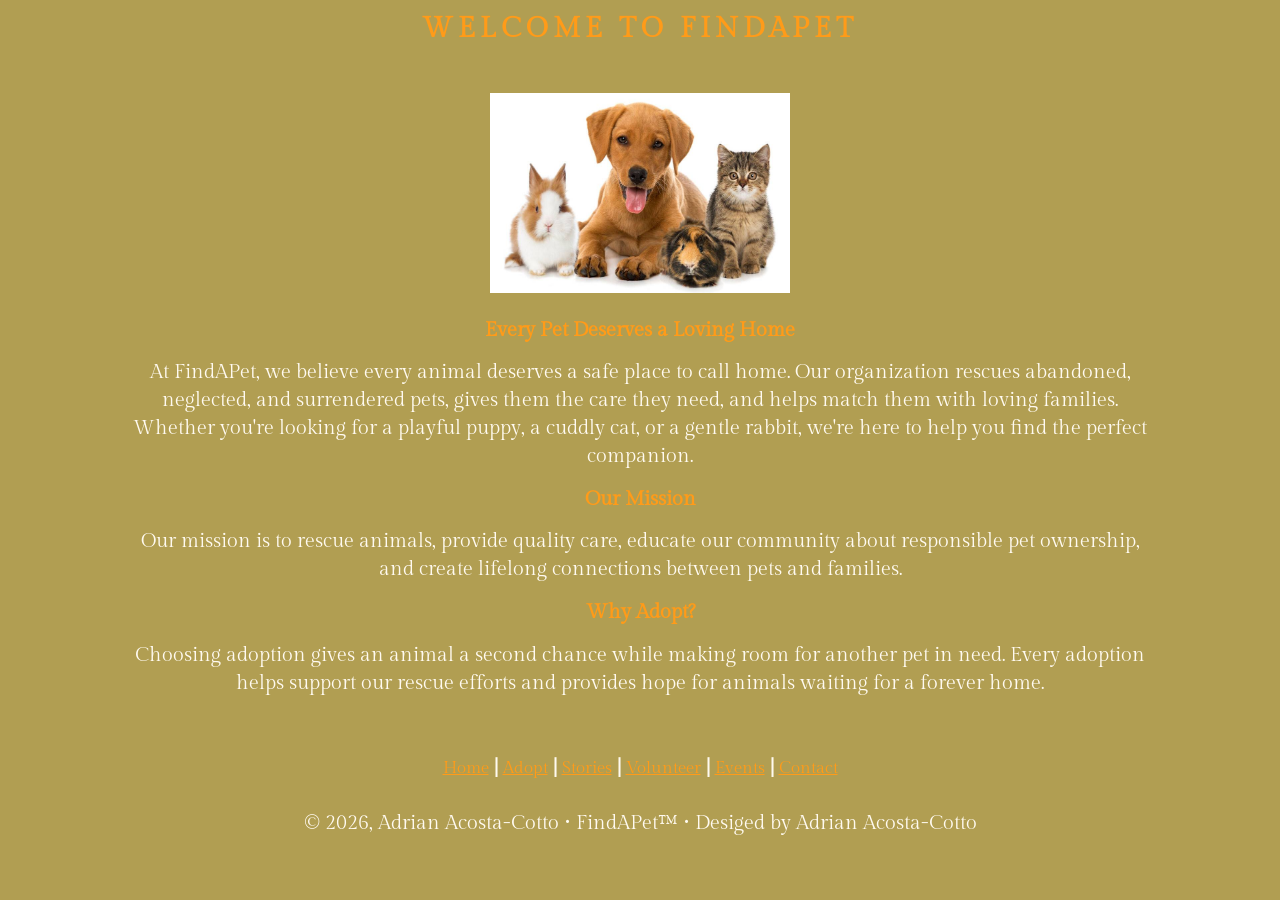
<file: index.html>
<!DOCTYPE html>
<html lang="en">
<head>
    <meta charset="utf-8">
    <title>FindAPet Home Page</title>
<link rel="preconnect" href="https://fonts.googleapis.com">
<link rel="preconnect" href="https://fonts.gstatic.com" crossorigin>
<link href="https://fonts.googleapis.com/css2?family=Gilda+Display&display=swap" rel="stylesheet">
<link rel="stylesheet" href="style.css">
<head>



</head>

<header>
    <h1>Welcome to FindAPet</h1>
</header>

<img src="images/image1.jpg" width="300" height="200" alt="Happy pets">

<h2>Every Pet Deserves a Loving Home</h2>

<Body>At FindAPet, we believe every animal deserves a safe place to call home. Our organization rescues abandoned, neglected, and surrendered pets, gives them the care they need, and helps match them with loving families. Whether you're looking for a playful puppy, a cuddly cat, or a gentle rabbit, we're here to help you find the perfect companion.</Body>

<h2>Our Mission</h2>

<Body>Our mission is to rescue animals, provide quality care, educate our community about responsible pet ownership, and create lifelong connections between pets and families.</Body>

<h2>Why Adopt?</h2>

<Body>Choosing adoption gives an animal a second chance while making room for another pet in need. Every adoption helps support our rescue efforts and provides hope for animals waiting for a forever home.</Body>



<br>
<br>
<br>

<footer style="text-align: center">
    <b><a href="index.html">Home</a> | <a href="adopt.html">Adopt</a> | <a href="stories.html">Stories</a> | <a href="volunteer.html">Volunteer</a> | <a href="events.html">Events</a> | <a href="contact.html">Contact</a>
    </footer>
<br>
<footer>© 2026, Adrian Acosta-Cotto • FindAPet™ • Desiged by Adrian Acosta-Cotto</footer>
</file>
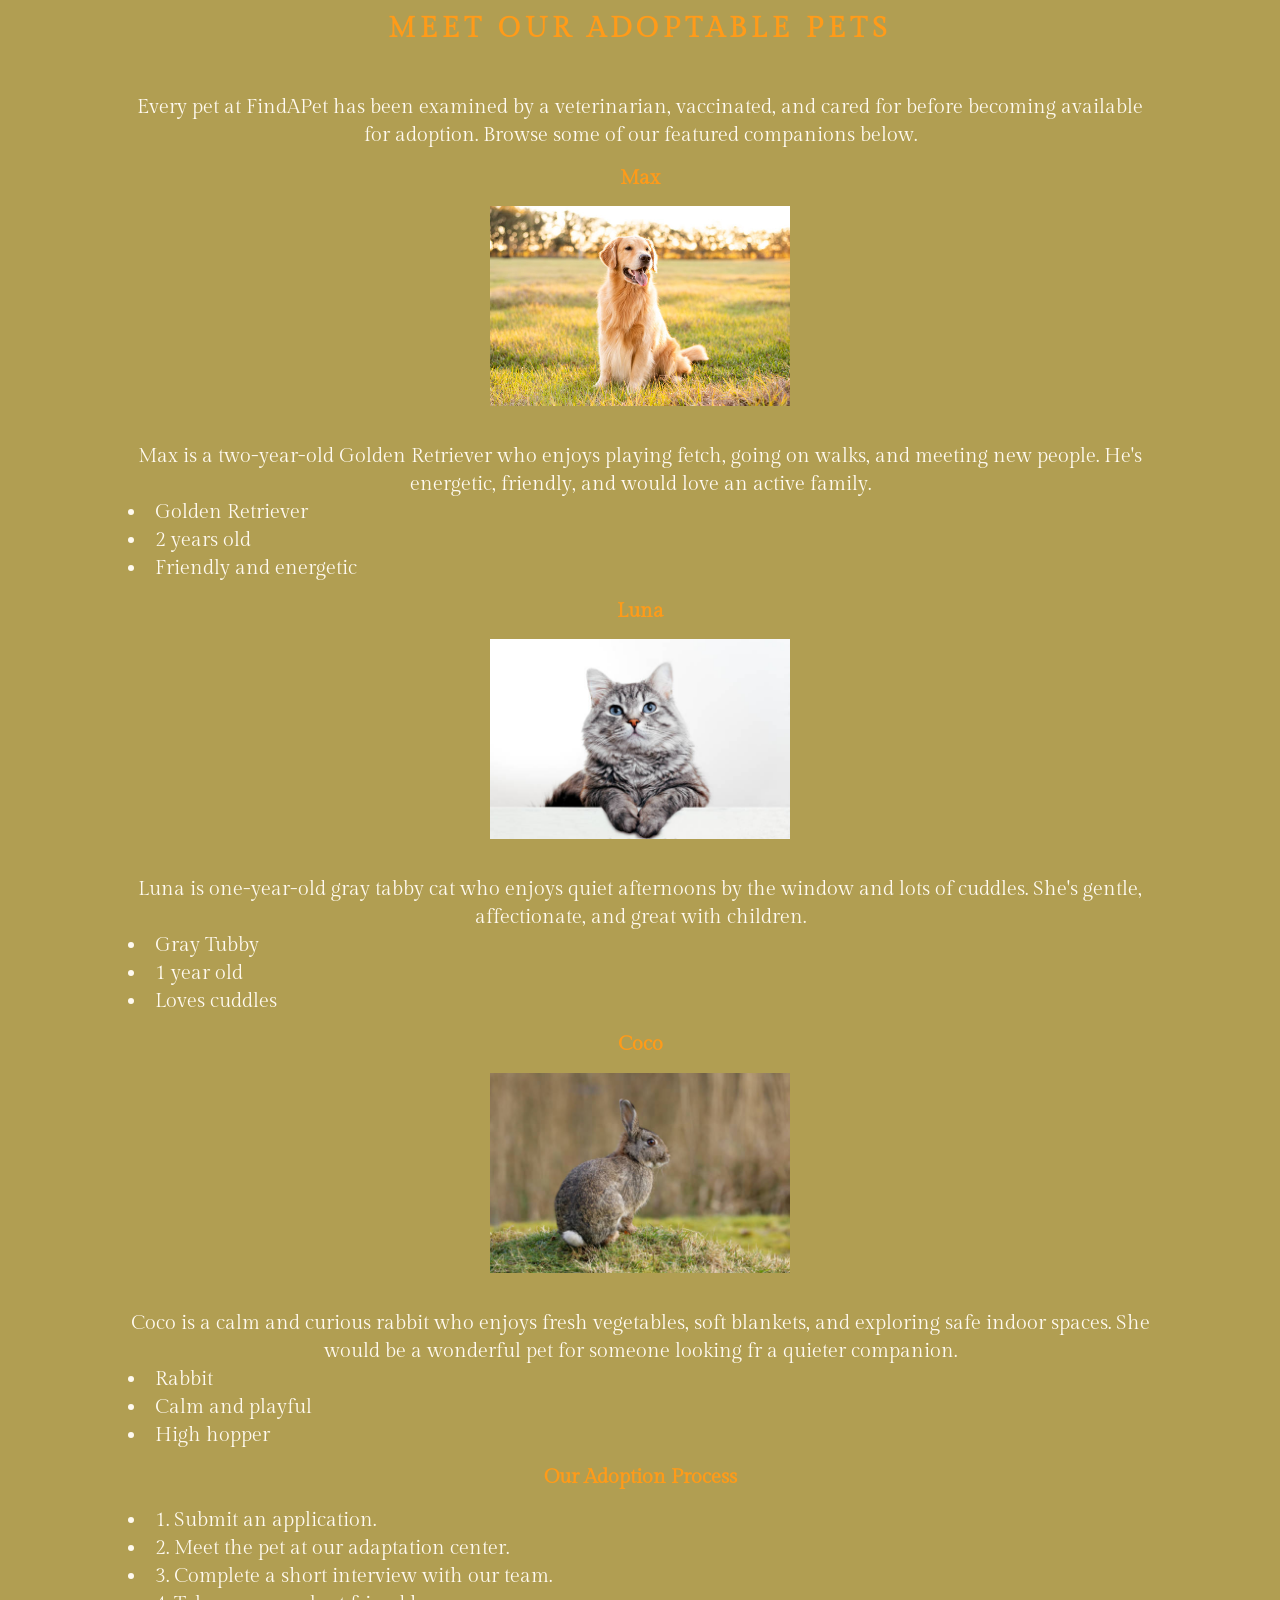
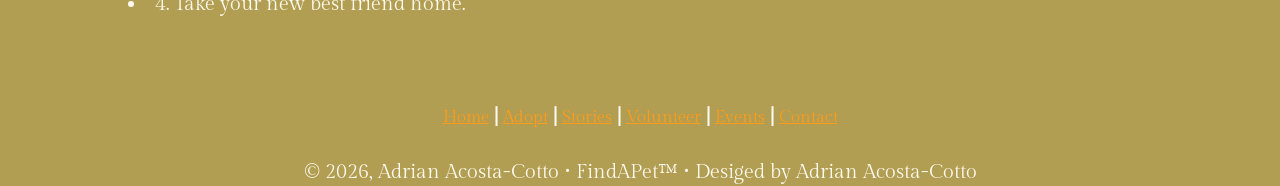
<file: adopt.html>
<!DOCTYPE html>
<html lang="en">
<head>
    <meta charset="utf-8">
    <title>FindAPet Adoption Page</title>
<link rel="preconnect" href="https://fonts.googleapis.com">
<link rel="preconnect" href="https://fonts.gstatic.com" crossorigin>
<link href="https://fonts.googleapis.com/css2?family=Gilda+Display&display=swap" rel="stylesheet">
<link rel="stylesheet" href="style.css">
<head>



</head>

<header>
    <h1>Meet Our Adoptable Pets</h1>
</header>

<body>Every pet at FindAPet has been examined by a veterinarian, vaccinated, and cared for before becoming available for adoption. Browse some of our featured companions below.</body>

<h2>Max</h2>

<img src="images/max_image.jpg" width="300" height="200" alt="Max the golden retriever"><br>
<br>

<body>Max is a two-year-old Golden Retriever who enjoys playing fetch, going on walks, and meeting new people. He's energetic, friendly, and would love an active family.</body>
<li>Golden Retriever</li>
<li>2 years old</li>
<li>Friendly and energetic</li>

<h2>Luna</h2>

<img src="images/luna_image.jpg" width="300" height="200" alt="Luna the tabby cat"><br>
<br>

<body>Luna is one-year-old gray tabby cat who enjoys quiet afternoons by the window and lots of cuddles. She's gentle, affectionate, and great with children.</body>
<li>Gray Tubby</li>
<li>1 year old</li>
<li>Loves cuddles</li>

<h2>Coco</h2>

<img src="images/coco_image.jpg" width="300" height="200" alt="Coco Curious rabbit"><br>
<br>

<body>Coco is a calm and curious rabbit who enjoys fresh vegetables, soft blankets, and exploring safe indoor spaces. She would be a wonderful pet for someone looking fr a quieter companion.</body>
<li>Rabbit</li>
<li>Calm and playful</li>
<li>High hopper</li>

<h2>Our Adoption Process</h2>
<li>1. Submit an application.</li>
<li>2. Meet the pet at our adaptation center.</li>
<li>3. Complete a short interview with our team.</li>
<li>4. Take your new best friend home.</li>

<!---
<form action="http://www.FindAPet.com/application.php" method="post">


<fieldset>
  <legend>Your Information</legend>
  <ul>
    <li><label for="form-name">Name:</label> <input type="text" name="customername" id="form-name"></li>
    <li><label for="form-address">Address:</label> <input type="text" name="address" id="form-address"></li>
    <li><label for="form-tel">Telephone Number:</label> <input type="tel" name="telephone" id="form-tel"></li>
    <li><label for="form-email">Email: <input type="email" name="email" id="form-email"></label></li>
    <li>Delivery instructions:<br>
    <textarea name="instructions" rows="4" cols="60" maxlength="400" id="form-story" placeholder="No more than 400 characters long."></textarea></li>
  </ul>
</fieldset>
<p><input type="submit" value="Submit Application"></p>
--->

<br>
<br>
<br>

<footer style="text-align: center">
    <b><a href="index.html">Home</a> | <a href="adopt.html">Adopt</a> | <a href="stories.html">Stories</a> | <a href="volunteer.html">Volunteer</a> | <a href="events.html">Events</a> | <a href="contact.html">Contact</a>
    </footer>
<br>
<footer>© 2026, Adrian Acosta-Cotto • FindAPet™ • Desiged by Adrian Acosta-Cotto</footer>
</file>
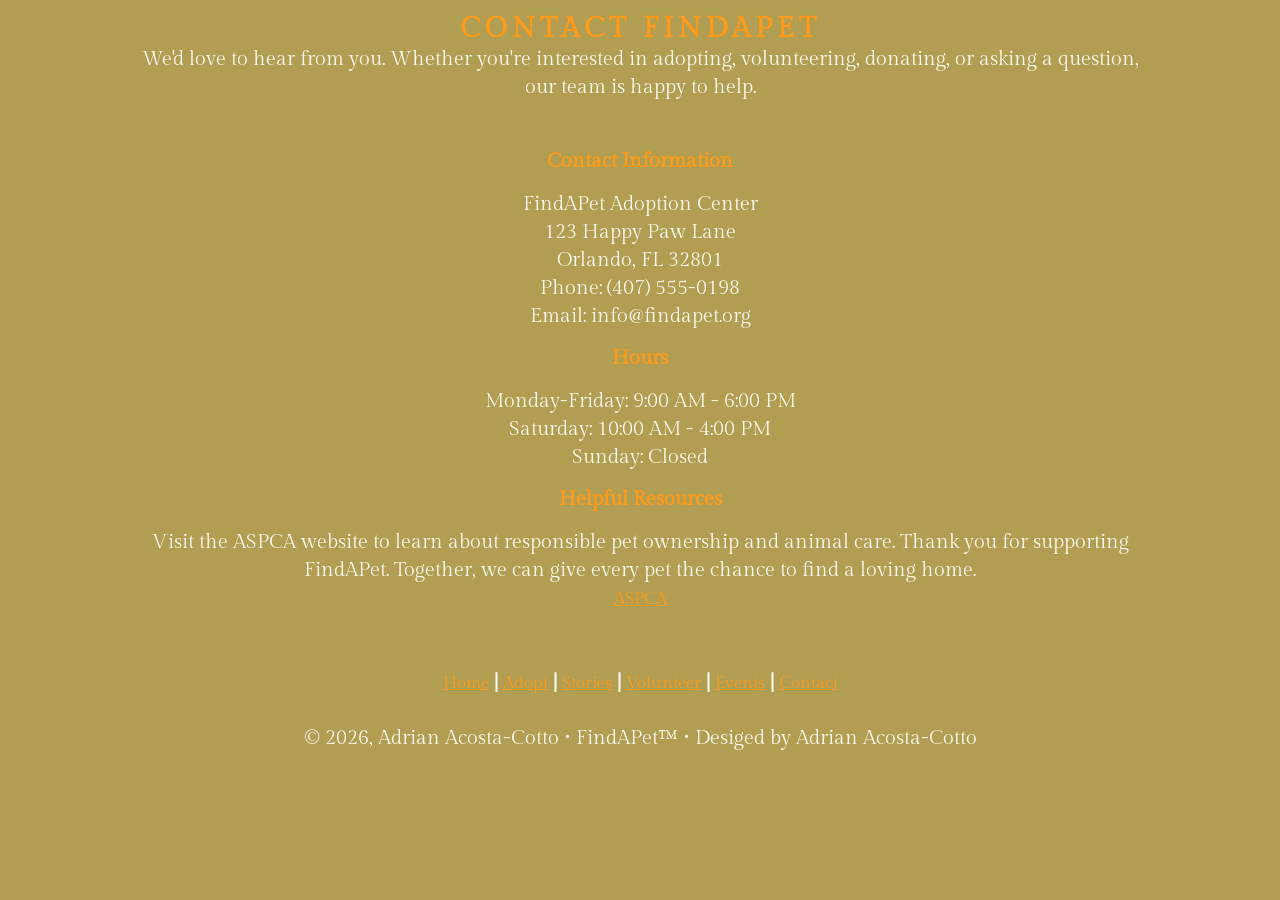
<file: contact.html>
<!DOCTYPE html>
<html lang="en">
<head>
    <meta charset="utf-8">
    <title>FindAPet Contact Page</title>
<link rel="preconnect" href="https://fonts.googleapis.com">
<link rel="preconnect" href="https://fonts.gstatic.com" crossorigin>
<link href="https://fonts.googleapis.com/css2?family=Gilda+Display&display=swap" rel="stylesheet">
<link rel="stylesheet" href="style.css">
<head>



</head>

<header>
    <h1>Contact FindAPet</h1>
    <body>We'd love to hear from you. Whether you're interested in adopting, volunteering, donating, or asking a question, our team is happy to help.</body>
</header>

<h2>Contact Information</h2>
<body>FindAPet Adoption Center</body><br>
<body>123 Happy Paw Lane</body><br>
<body>Orlando, FL 32801</body><br>
<body>Phone: (407) 555-0198</body><br>
<body>Email: info@findapet.org</body><br>

<h2>Hours</h2>
<body>Monday-Friday: 9:00 AM - 6:00 PM</body><br>
<body>Saturday: 10:00 AM - 4:00 PM</body><br>
<body>Sunday: Closed</body><br>

<h2>Helpful Resources</h2>
<body>Visit the ASPCA website to learn about responsible pet ownership and animal care. Thank you for supporting FindAPet. Together, we can give every pet the chance to find a loving home.</body><br>
<a href="https://www.aspca.org/ " target="_blank">ASPCA</a>

<br>
<br>
<br>

<footer style="text-align: center">
    <b><a href="index.html">Home</a> | <a href="adopt.html">Adopt</a> | <a href="stories.html">Stories</a> | <a href="volunteer.html">Volunteer</a> | <a href="events.html">Events</a> | <a href="contact.html">Contact</a>
    </footer>
<br>
<footer>© 2026, Adrian Acosta-Cotto • FindAPet™ • Desiged by Adrian Acosta-Cotto</footer>
</file>
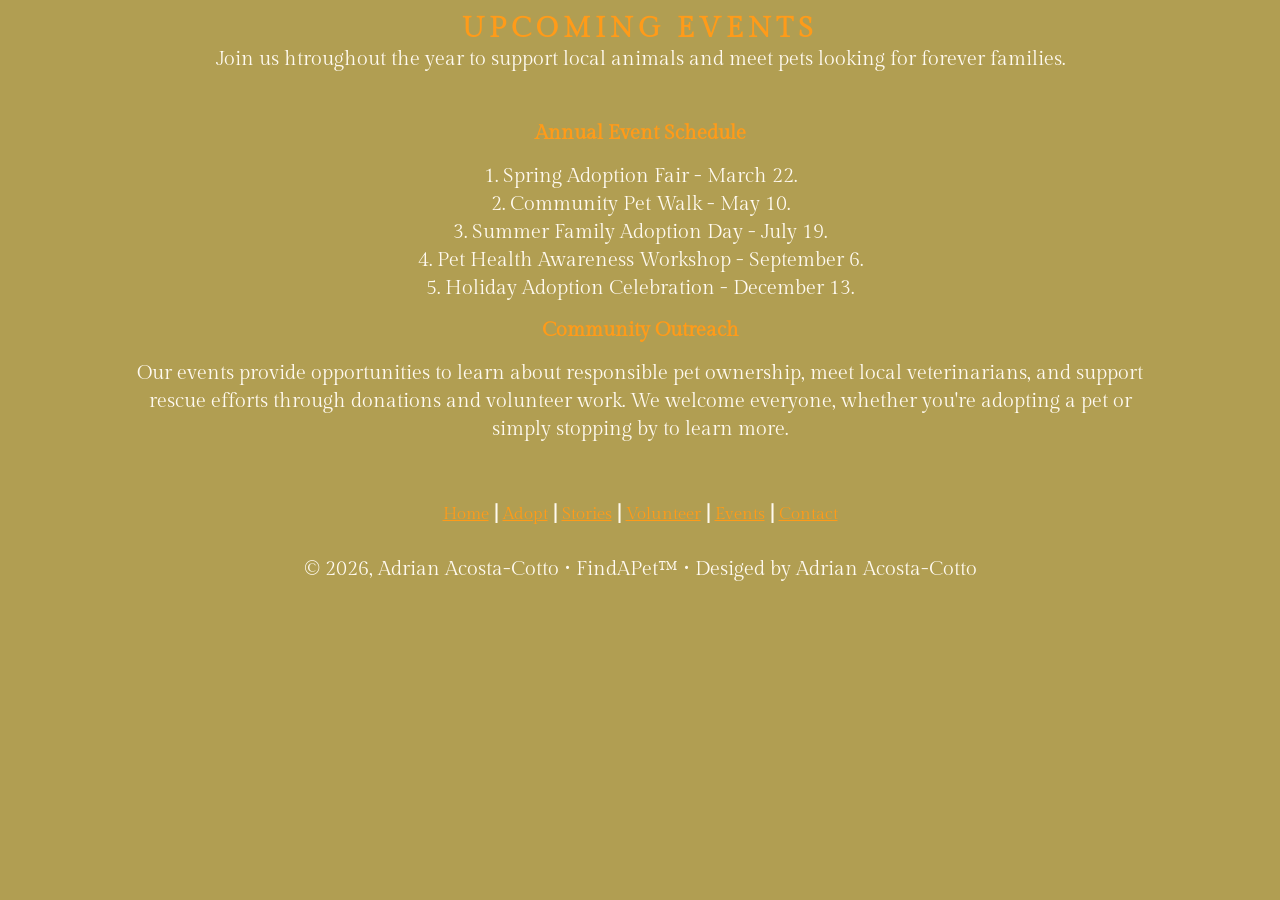
<file: events.html>
<!DOCTYPE html>
<html lang="en">
<head>
    <meta charset="utf-8">
    <title>FindAPet Events Page</title>
<link rel="preconnect" href="https://fonts.googleapis.com">
<link rel="preconnect" href="https://fonts.gstatic.com" crossorigin>
<link href="https://fonts.googleapis.com/css2?family=Gilda+Display&display=swap" rel="stylesheet">
<link rel="stylesheet" href="style.css">
<head>



</head>

<header>
    <h1>Upcoming Events</h1>
    <body>Join us htroughout the year to support local animals and meet pets looking for forever families.</body>
</header>

<h2>Annual Event Schedule</h2>

<body>1. Spring Adoption Fair - March 22.</body><br>
<body>2. Community Pet Walk - May 10.</body><br>
<body>3. Summer Family Adoption Day - July 19.</body><br>
<body>4. Pet Health Awareness Workshop - September 6.</body><br>
<body>5. Holiday Adoption Celebration - December 13.</body><br>

<h2>Community Outreach</h2>

<body>Our events provide opportunities to learn about responsible pet ownership, meet local veterinarians, and support rescue efforts through donations and volunteer work. We welcome everyone, whether you're adopting a pet or simply stopping by to learn more.</body>

<br>
<br>
<br>

<footer style="text-align: center">
    <b><a href="index.html">Home</a> | <a href="adopt.html">Adopt</a> | <a href="stories.html">Stories</a> | <a href="volunteer.html">Volunteer</a> | <a href="events.html">Events</a> | <a href="contact.html">Contact</a>
    </footer>
<br>
<footer>© 2026, Adrian Acosta-Cotto • FindAPet™ • Desiged by Adrian Acosta-Cotto</footer>
</file>
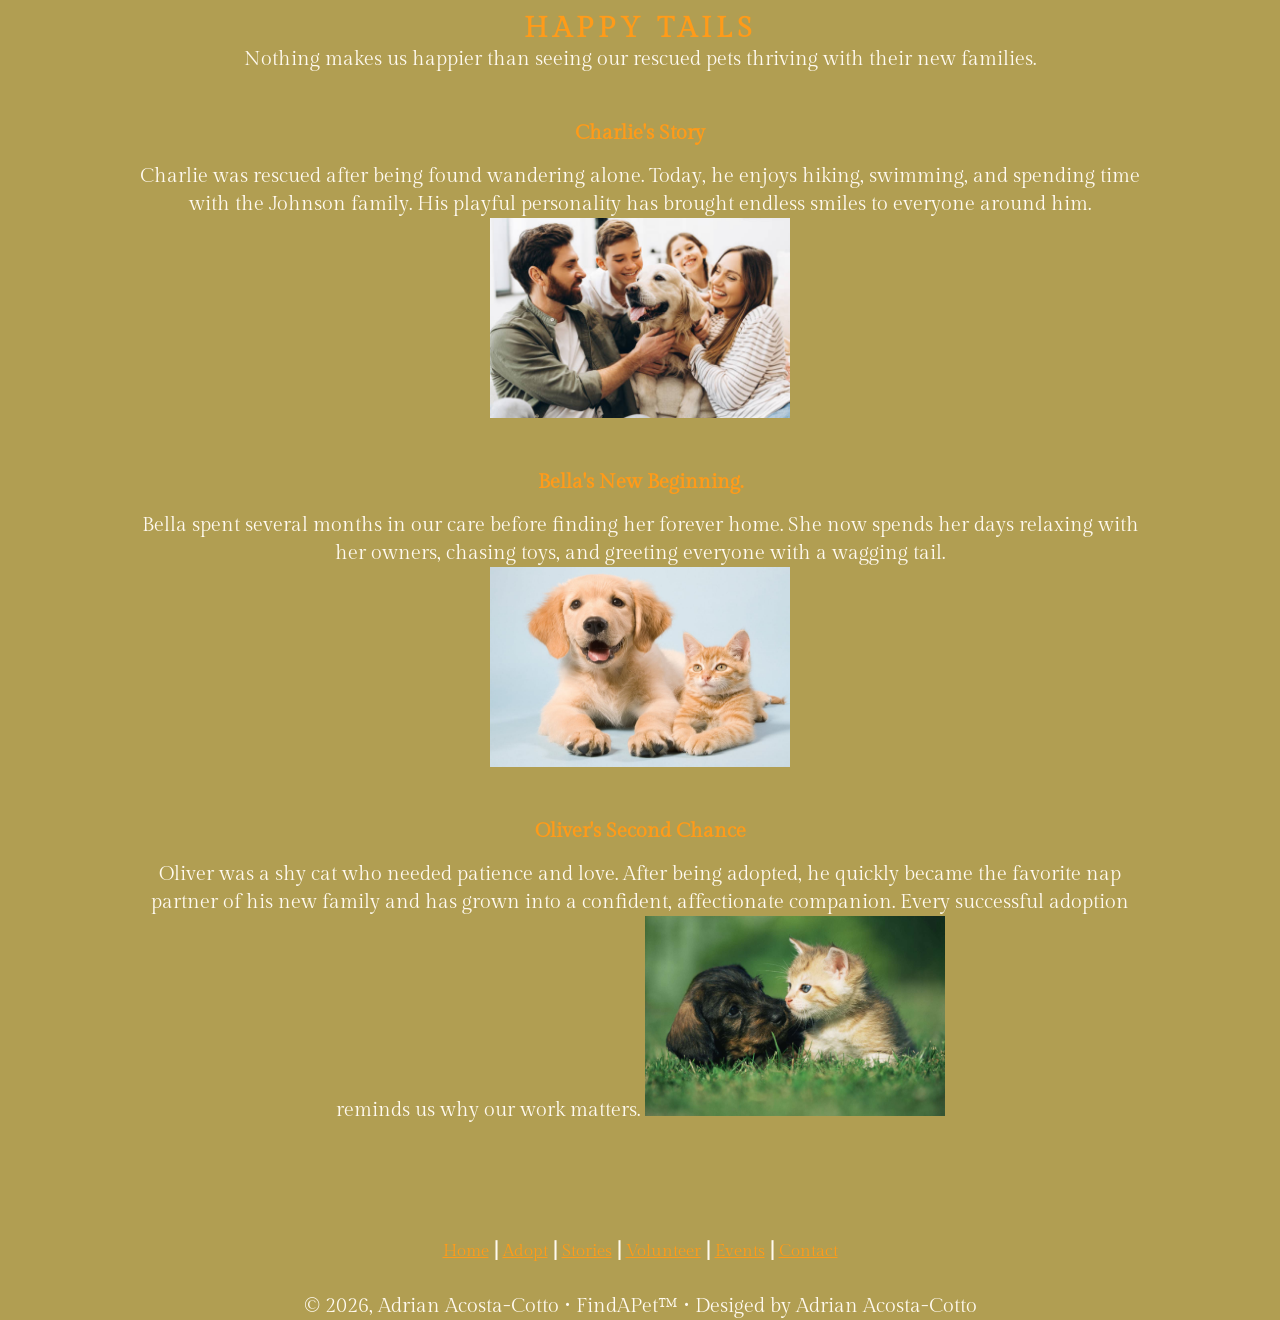
<file: stories.html>
<!DOCTYPE html>
<html lang="en">
<head>
    <meta charset="utf-8">
    <title>FindAPet Stories Page</title>
<link rel="preconnect" href="https://fonts.googleapis.com">
<link rel="preconnect" href="https://fonts.gstatic.com" crossorigin>
<link href="https://fonts.googleapis.com/css2?family=Gilda+Display&display=swap" rel="stylesheet">
<link rel="stylesheet" href="style.css">
<head>



</head>

<header>
    <h1>Happy Tails</h1>
    <body>Nothing makes us happier than seeing our rescued pets thriving with their new families.</body>
</header>

<h2>Charlie's Story</h2>

<body>Charlie was rescued after being found wandering alone. Today, he enjoys hiking, swimming, and spending time with the Johnson family. His playful personality has brought endless smiles to everyone around him.</body><br>

<img src="images/Charlie_family.jpg" width="300" height="200" alt="Charlie with his family."><br>
<br>

<h2>Bella's New Beginning.</h2>

<body>Bella spent several months in our care before finding her forever home. She now spends her days relaxing with her owners, chasing toys, and greeting everyone with a wagging tail.</body><br>

<img src="images/image4.jpg" width="300" height="200" alt="Bella and her new friend."><br>
<br>

<h2>Oliver's Second Chance</h2>

<body>Oliver was a shy cat who needed patience and love. After being adopted, he quickly became the favorite nap partner of his new family and has grown into a confident, affectionate companion. Every successful adoption reminds us why our work matters.</body>

<img src="images/image2.jpg" width="300" height="200" alt="Oliver and his new nap partner."><br>
<br>


<br>
<br>
<br>

<footer style="text-align: center">
    <b><a href="index.html">Home</a> | <a href="adopt.html">Adopt</a> | <a href="stories.html">Stories</a> | <a href="volunteer.html">Volunteer</a> | <a href="events.html">Events</a> | <a href="contact.html">Contact</a>
    </footer>
<br>
<footer>© 2026, Adrian Acosta-Cotto • FindAPet™ • Desiged by Adrian Acosta-Cotto</footer>
</file>
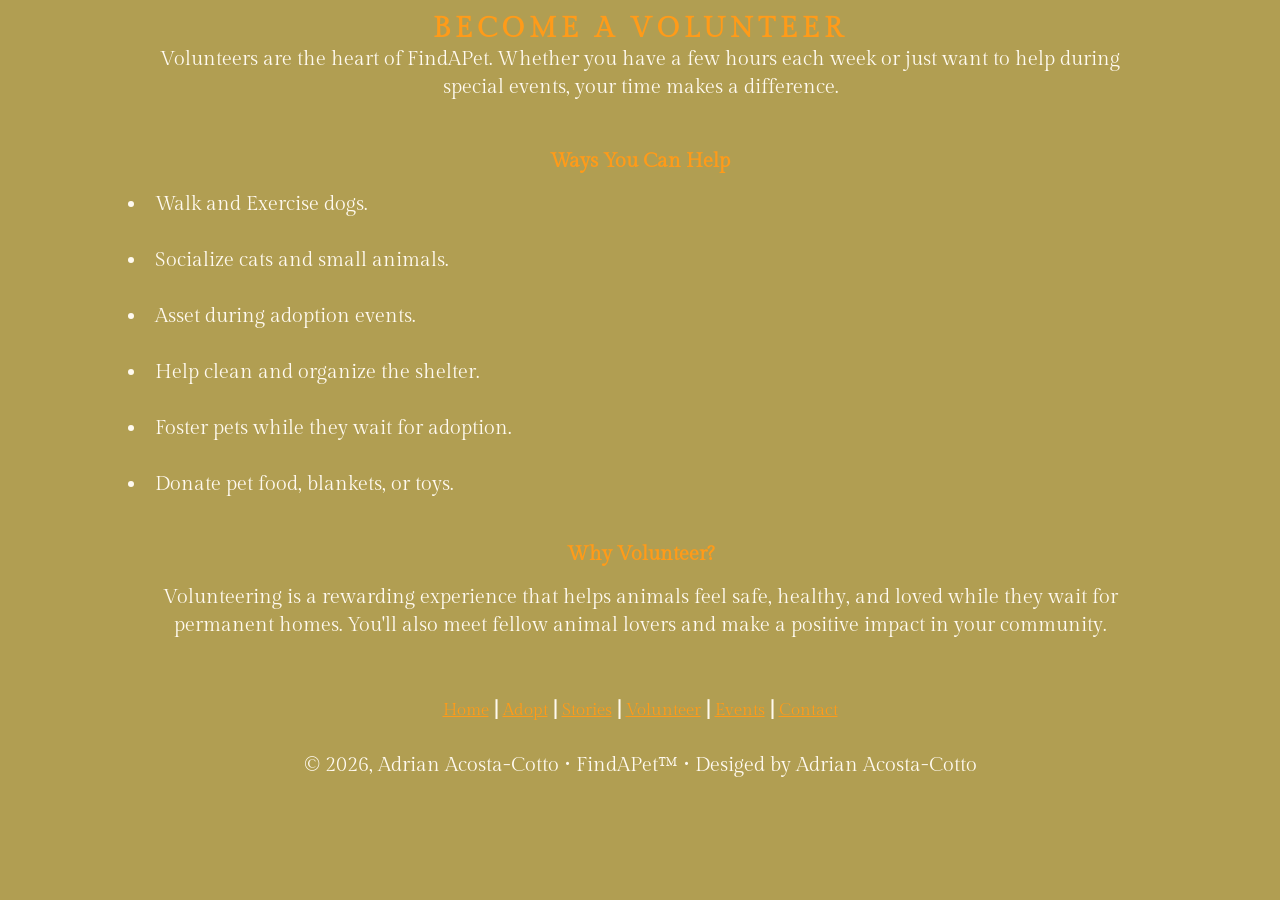
<file: volunteer.html>
<!DOCTYPE html>
<html lang="en">
<head>
    <meta charset="utf-8">
    <title>FindAPet Volunteer Page</title>
<link rel="preconnect" href="https://fonts.googleapis.com">
<link rel="preconnect" href="https://fonts.gstatic.com" crossorigin>
<link href="https://fonts.googleapis.com/css2?family=Gilda+Display&display=swap" rel="stylesheet">
<link rel="stylesheet" href="style.css">
<head>



</head>
<header>
    <h1>Become a Volunteer</h1>
    <body>Volunteers are the heart of FindAPet. Whether you have a few hours each week or just want to help during special events, your time makes a difference.</body>
</header>

<h2>Ways You Can Help</h2>

<li>Walk and Exercise dogs.</li><br>
<li>Socialize cats and small animals.</li><br>
<li>Asset during adoption events.</li><br>
<li>Help clean and organize the shelter.</li><br>
<li>Foster pets while they wait for adoption.</li><br>
<li>Donate pet food, blankets, or toys.</li><br>

<h2>Why Volunteer?</h2>

<body>Volunteering is a rewarding experience that helps animals feel safe, healthy, and loved while they wait for permanent homes. You'll also meet fellow animal lovers and make a positive impact in your community.</body>

<br>
<br>
<br>


<footer style="text-align: center">
    <b><a href="index.html">Home</a> | <a href="adopt.html">Adopt</a> | <a href="stories.html">Stories</a> | <a href="volunteer.html">Volunteer</a> | <a href="events.html">Events</a> | <a href="contact.html">Contact</a>
    </footer>
<br>
<footer>© 2026, Adrian Acosta-Cotto • FindAPet™ • Desiged by Adrian Acosta-Cotto</footer>
</file>
<file: style.css>
body {
 margin: 0 10%;
 font: 1.25rem/1.75rem "Gilda Display";
 color: floralwhite;
 background-color: rgb(177, 158, 82);
 text-align: center;
 }
 header {
 background-color: rgb(177, 158, 82);
 text-align: center;
 padding: 12px;
 margin-bottom: 36px;
 }
 h1 {
 color: rgb(255, 155, 25);
 font: bold 1.75rem "Gilda Display";
 text-transform: uppercase;
 letter-spacing: 5px;
 margin: 0;
 text-align: center;
 }
 main {
 background-color: rgb(140, 73, 48);
 }
 
 h2 {
 color: rgb(255, 155, 25);
 font: bold 1.25rem "Gilda Display";
 text-align: center;
 }
 footer {
 font: 1.25rem/1.75rem "Gilda Display";
 color: floralwhite;
 background-color: rgb(177, 158, 82);
 text-align: center;
 }
 nav {
 margin: 0 10%;
 font: 1.25rem/1.75rem "Gilda Display";
 color: rgb(255, 155, 25);
 background-color: rgb(177, 158, 82);
 }
  a {
 font: 1.05rem "Gilda Display";
 color:rgb(255, 155, 25);
 background-color: rgba(63, 131, 131, 0);
 }
  a:hover {
    color:rgb(255, 255, 255);
    background-color:rgb(255, 222, 5);
    font: 1.10rem "Gilda Display";
  }
  img {
  transform: scale(1);
}
 p {
text-align: left;
  }
 li {
text-align: left;
  }
</file>
